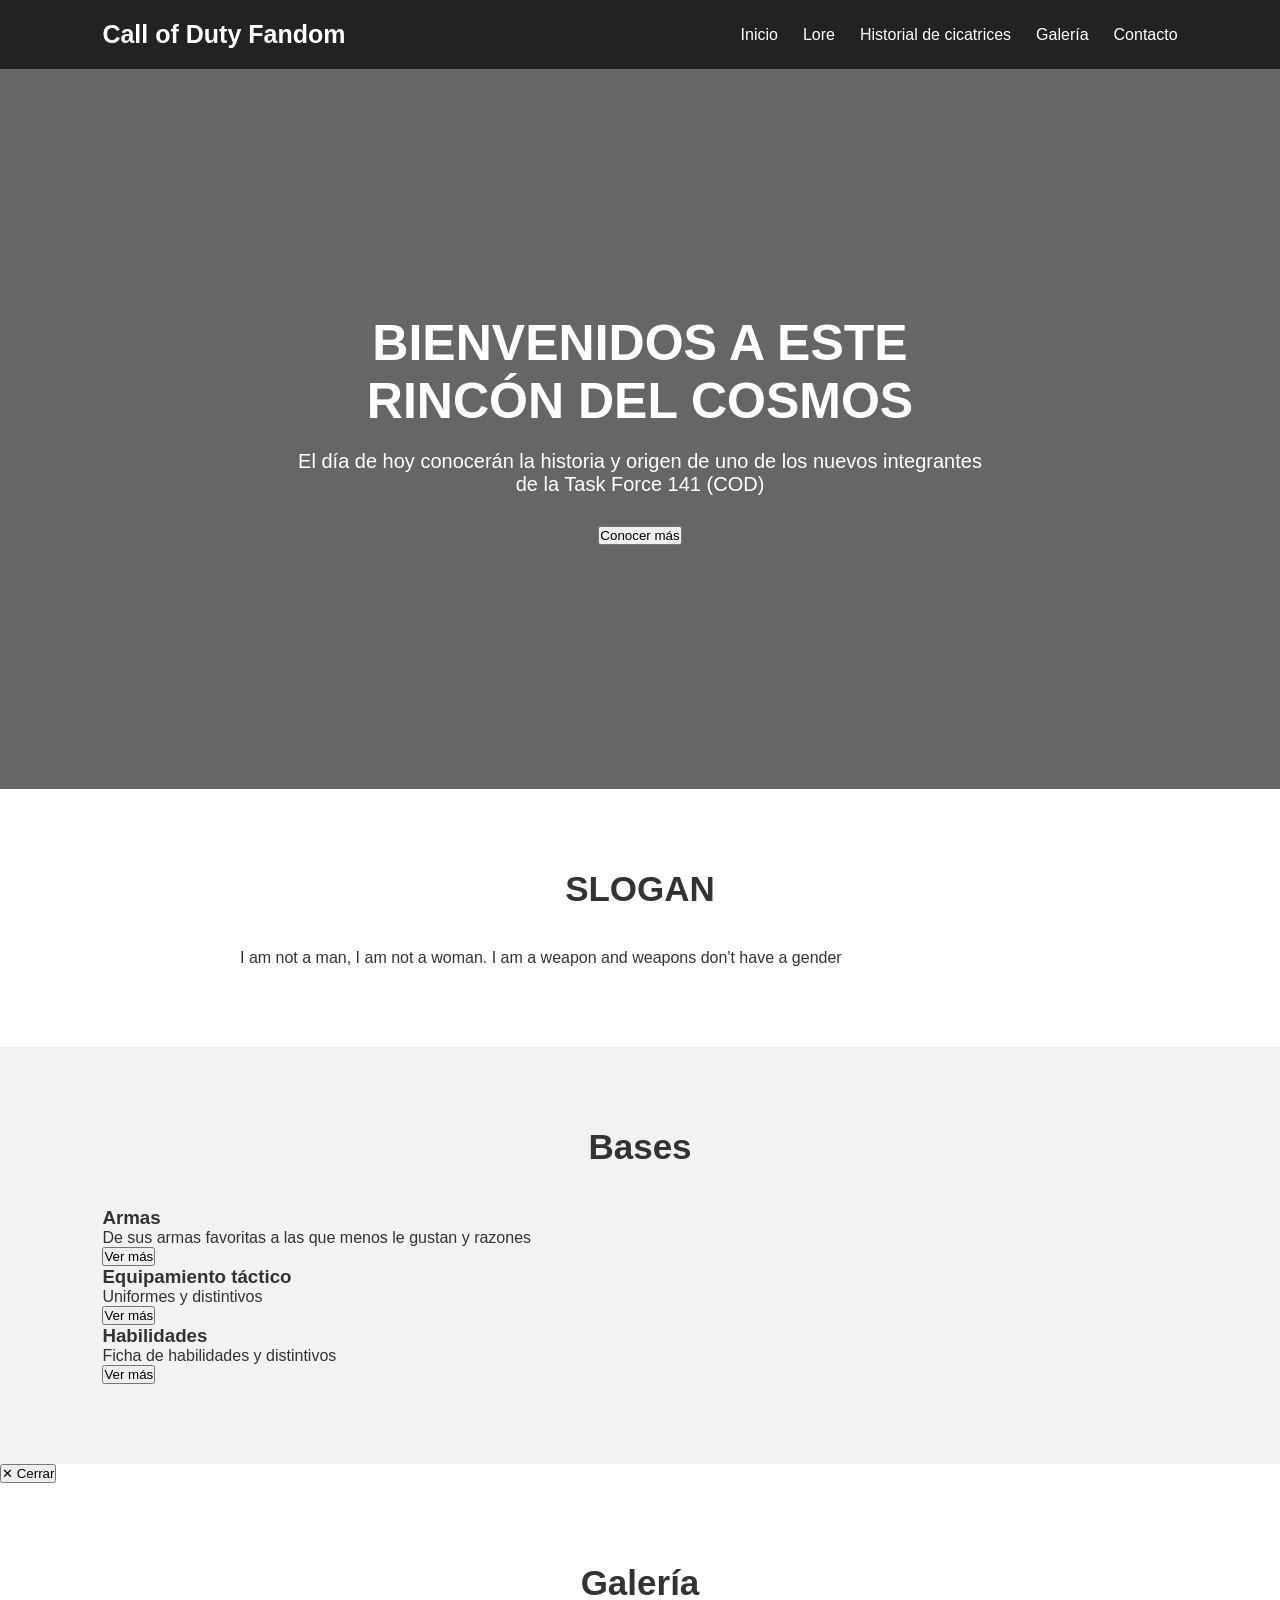
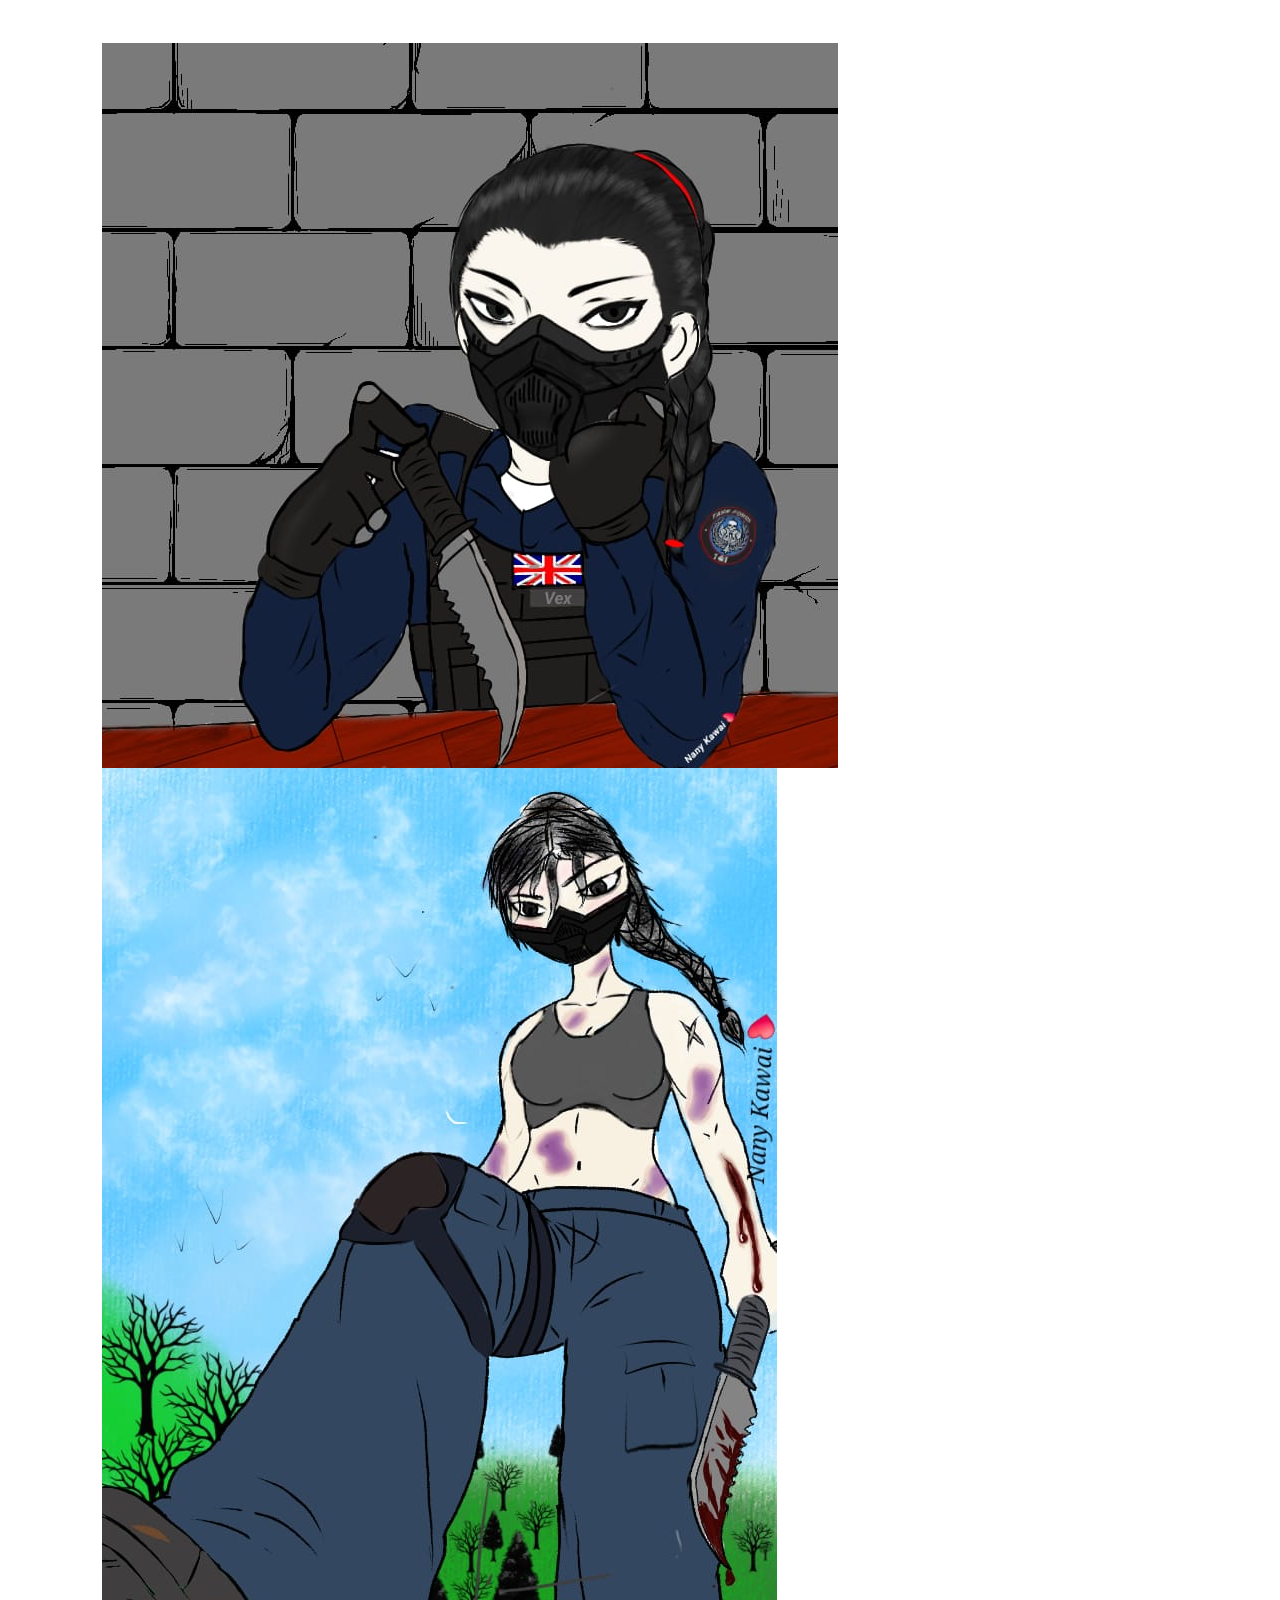
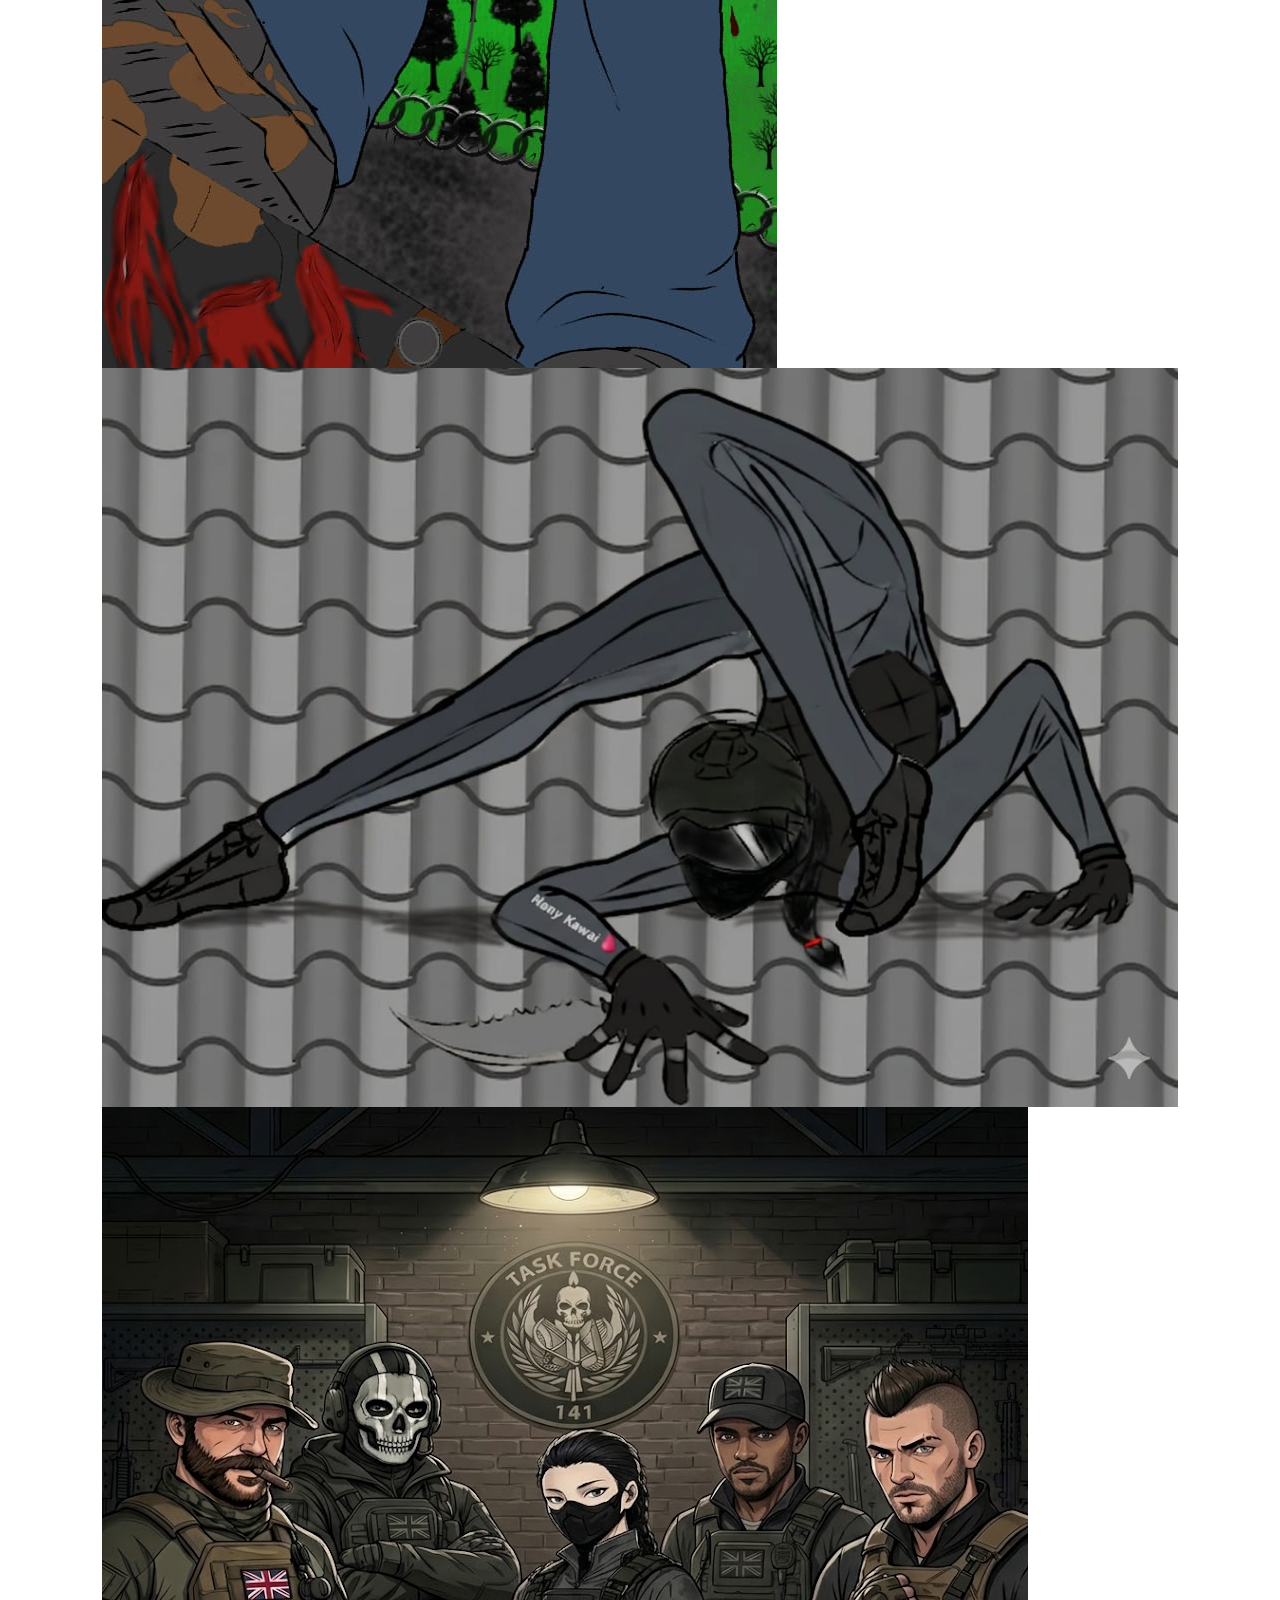
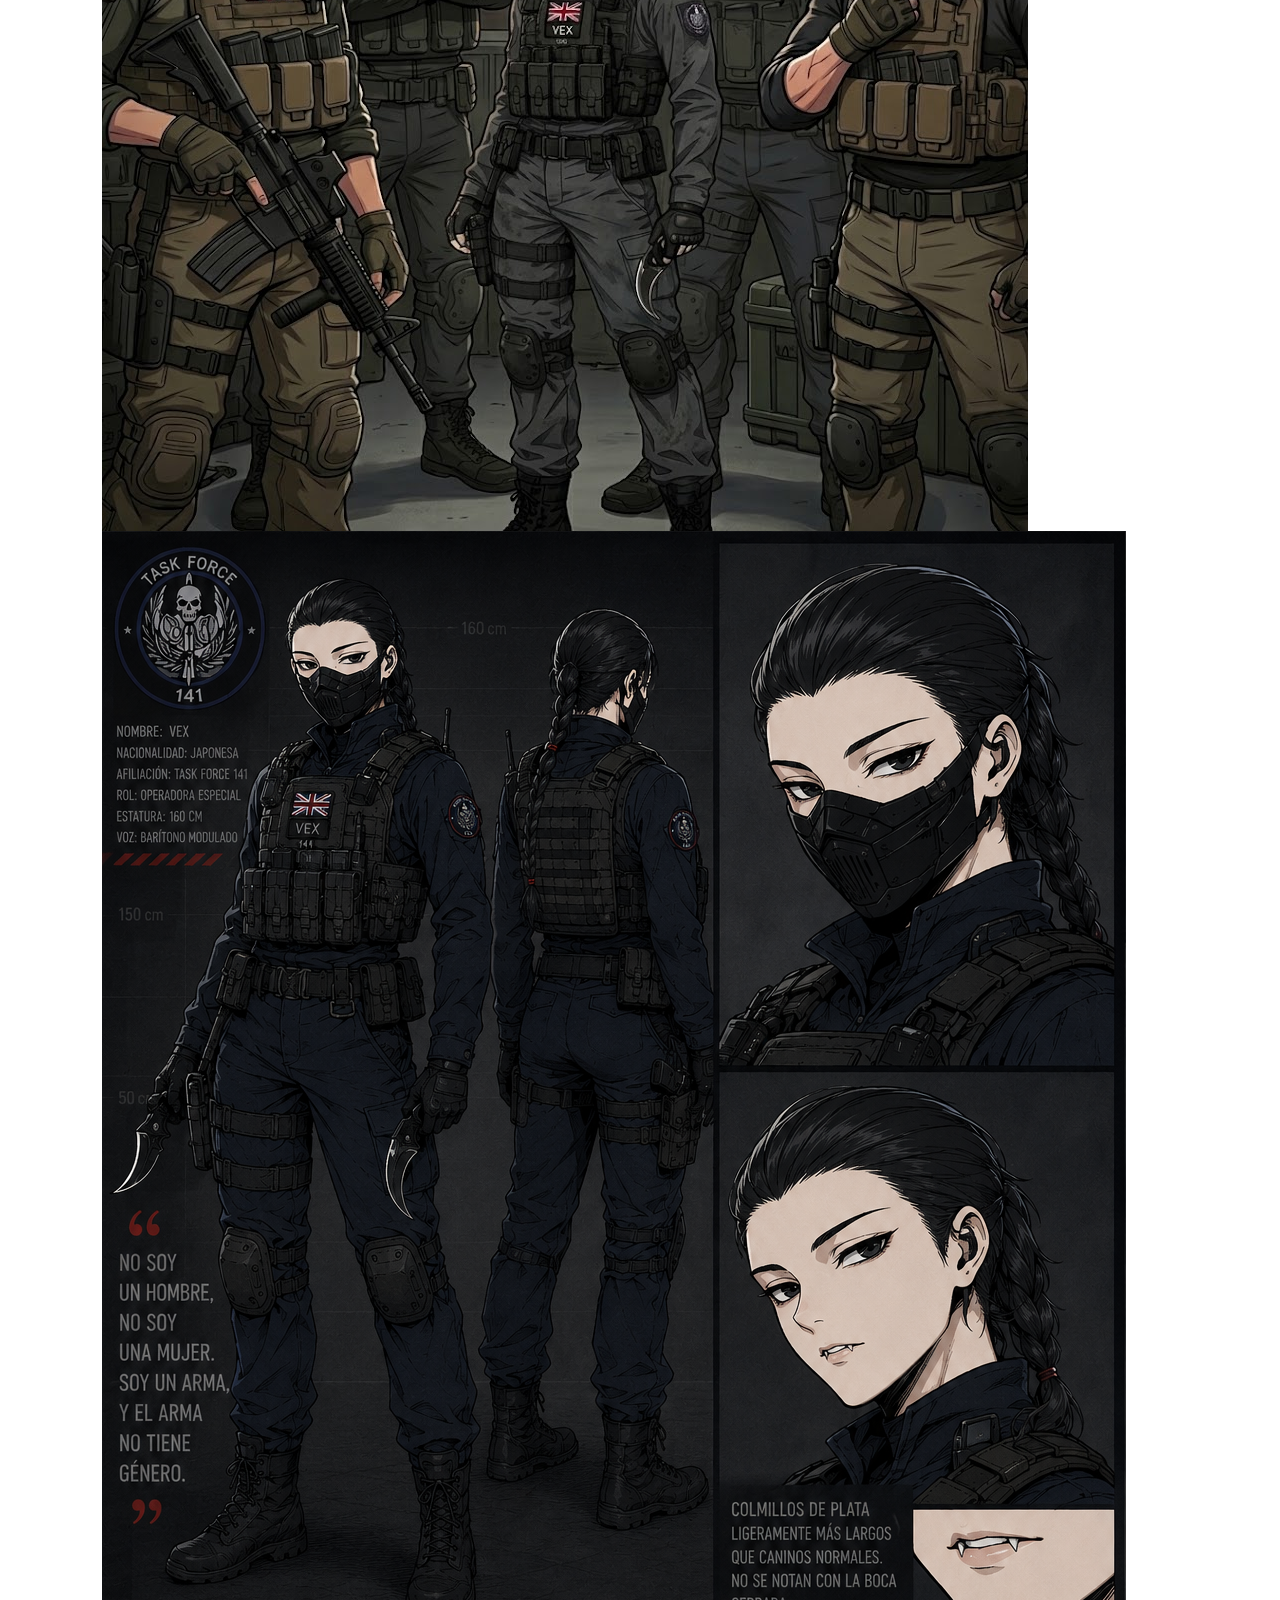
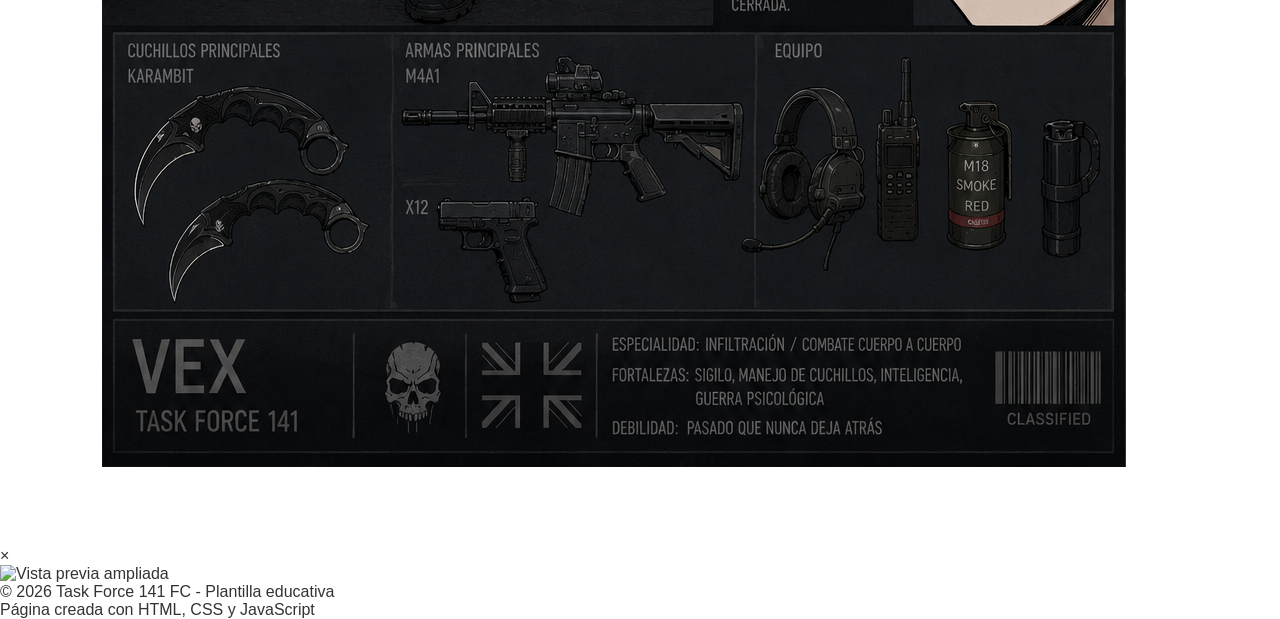
<file: index.html>
<!DOCTYPE html>
<html lang="es">
<head>
    <meta charset="UTF-8">
    <meta name="viewport" content="width=device-width, initial-scale=1.0">
    <title>Call of Duty | Plantilla Fan Character (FC)</title>
    <link rel="stylesheet" href="styles.css">
</head>

<body>

    <header>
        <div class="logo">Call of Duty Fandom</div>
        <nav>
            <a href="#inicio">Inicio</a>
            <a href="#nosotros">Lore</a>
            <a href="#servicios">Historial de cicatrices</a>
            <a href="#galeria">Galería</a>
            <a href="#contacto">Contacto</a>
        </nav>
    </header>

    <section id="inicio" class="hero">
        <div class="hero-text">
            <h1>BIENVENIDOS A ESTE RINCÓN DEL COSMOS</h1>
            <p>
                El día de hoy conocerán la historia y origen de uno de los nuevos integrantes de la Task Force 141 (COD)
            </p>
            <button onclick="mostrarMensaje()">Conocer más</button>
        </div>
    </section>

    <section id="nosotros" class="section">
        <h2>SLOGAN</h2>
        <p class="texto-centro">
            I am not a man, I am not a woman. I am a weapon and weapons don't have a gender
        </p>
    </section>

    <section id="servicios" class="section fondo">
        <h2>Bases</h2>
        <div class="cards">

            <div class="card">
                <h3>Armas</h3>
                <p>De sus armas favoritas a las que menos le gustan y razones</p>
                <button onclick="mostrarServicio('armas')">Ver más</button>
            </div>

            <div class="card">
                <h3>Equipamiento táctico</h3>
                <p>Uniformes y distintivos</p>
                <button onclick="mostrarServicio('equipamiento')">Ver más</button>
            </div>

            <div class="card">
                <h3>Habilidades</h3>
                <p>Ficha de habilidades y distintivos</p>
                <button onclick="mostrarServicio('habilidades')">Ver más</button>
            </div>

        </div>
    </section>

    <section id="pantalla-detalle" class="detalle">
        <button class="cerrar-detalle" onclick="cerrarDetalle()">✕ Cerrar</button>
        <h2 id="titulo-detalle"></h2>
        <div id="texto-detalle"></div>
    </section>

    <section id="galeria" class="section">
        <h2>Galería</h2>
        <div class="galeria">

            <div class="galeria-item">
                <img src="a.jpeg" alt="Vex - Ilustración 1" onclick="ampliarImagen(this)">
            </div>

            <div class="galeria-item">
                <img src="b.jpeg" alt="Vex - Ilustración 2" onclick="ampliarImagen(this)">
            </div>

            <div class="galeria-item">
                <img src="c.jpeg" alt="Vex - Ilustración 3" onclick="ampliarImagen(this)">
            </div>

            <div class="galeria-item">
                <img src="taskforce141.jpg" alt="Vex con Task Force 141" onclick="ampliarImagen(this)">
            </div>

            <div class="galeria-item">
                <img src="vex.png" alt="Vex - Ficha de Personaje" onclick="ampliarImagen(this)">
            </div>

        </div>
    </section>

    <div id="modal-imagen" class="modal" onclick="cerrarModal()">
        <span class="modal-close">&times;</span>
        <img class="modal-content" id="img-ampliada" alt="Vista previa ampliada">
    </div>

    <footer>
        <p>© 2026 Task Force 141 FC - Plantilla educativa</p>
        <p>Página creada con HTML, CSS y JavaScript</p>
    </footer>

    <script src="script.js"></script>

</body>
</html>
</file>
<file: styles.css>
/* =========================
   CONFIGURACIÓN GENERAL
========================= */

* {
    margin: 0;
    padding: 0;
    box-sizing: border-box;
}

html {
    scroll-behavior: smooth;
}

body {
    font-family: Arial, sans-serif;
    background-color: #ffffff;
    color: #333333;
}

img {
    max-width: 100%;
    height: auto;
    display: block;
}


/* =========================
   ENCABEZADO
========================= */

header {
    background-color: #222222;
    color: white;

    display: flex;
    justify-content: space-between;
    align-items: center;

    padding: 20px 8%;

    position: sticky;
    top: 0;

    z-index: 1000;
}

.logo {
    font-size: 25px;
    font-weight: bold;
}

nav {
    display: flex;
    gap: 25px;
}

nav a {
    color: white;
    text-decoration: none;
}

nav a:hover {
    color: #00aaff;
}


/* =========================
   HERO
========================= */

.hero {
    min-height: 80vh;

    display: flex;
    justify-content: center;
    align-items: center;

    text-align: center;

    padding: 40px;

    background-image:
        linear-gradient(
            rgba(0, 0, 0, 0.6),
            rgba(0, 0, 0, 0.6)
        ),
        url("https://picsum.photos/1600/900");

    background-size: cover;
    background-position: center;

    color: white;
}

.hero-text {
    max-width: 700px;
}

.hero h1 {
    font-size: 50px;
    margin-bottom: 20px;
}

.hero p {
    font-size: 20px;
    margin-bottom: 30px;
}


/* =========================
   SECCIONES
========================= */

.section {
    padding: 80px 8%;
}

.section h2 {
    text-align: center;
    font-size: 35px;
    margin-bottom: 40px;
}

.fondo {
    background-color: #f2f2f2;
}

.texto-centro {
    max-width: 800px;
    margin: auto;
</file>
